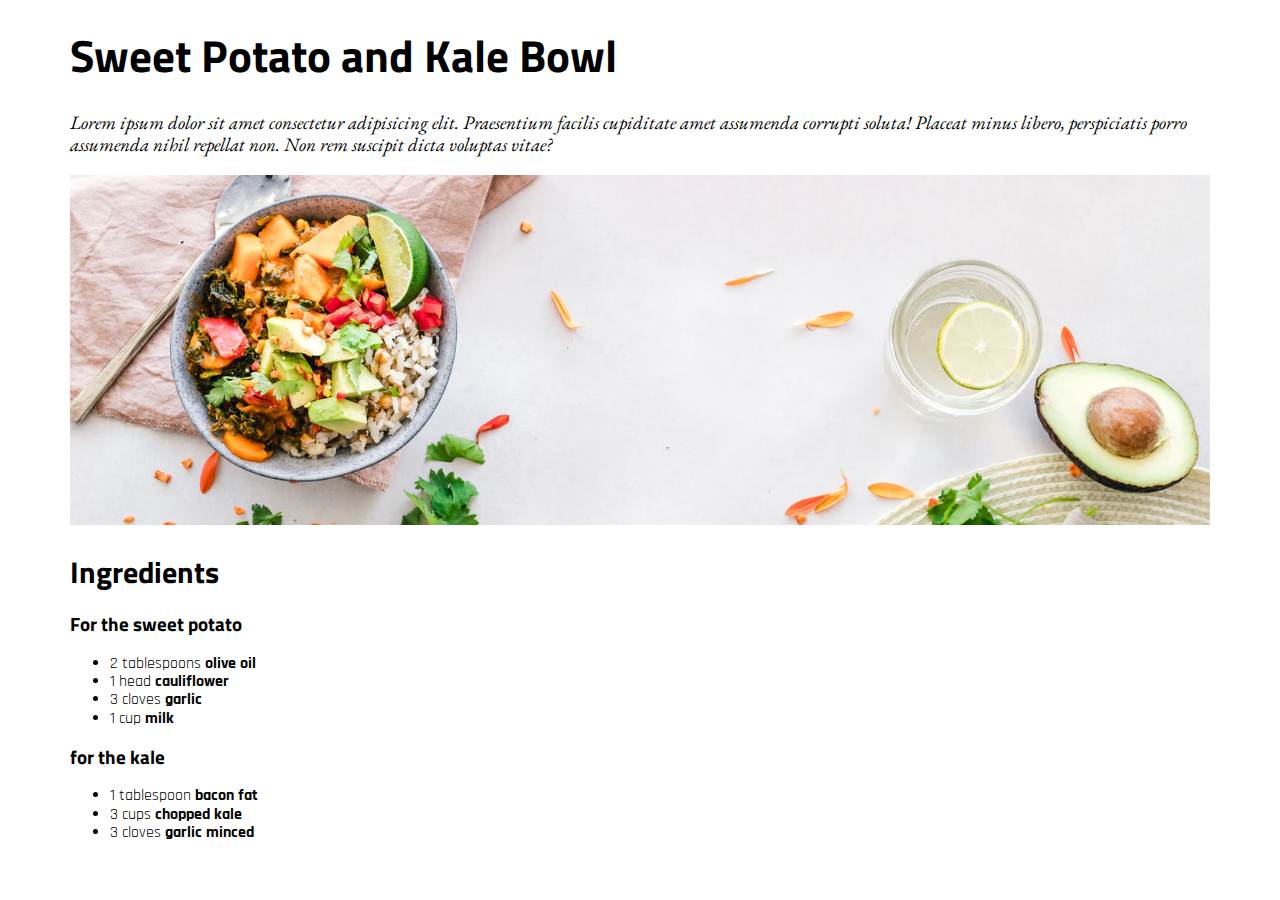
<file: Blog Page/index.html>
<!DOCTYPE html>
<html lang="en">
  <head>
    <meta charset="UTF-8" />
    <link rel="preconnect" href="https://fonts.googleapis.com" />
    <link rel="preconnect" href="https://fonts.gstatic.com" crossorigin />
    <link
      href="https://fonts.googleapis.com/css2?family=EB+Garamond:ital@1&family=Rajdhani&family=Titillium+Web:wght@700&display=swap"
      rel="stylesheet"
    />
    <meta http-equiv="X-UA-Compatible" content="IE=edge" />
    <meta name="viewport" content="width=device-width, initial-scale=1.0" />
    <link rel="stylesheet" href="css/normalize.css" />
    <link rel="stylesheet" href="css/style.css" />
    <title>Homepage</title>
  </head>
  <body>
    <main class="container">
      <section class="header">
        <header>
          <h1>Sweet Potato and Kale Bowl</h1>
        </header>
        <p>
          Lorem ipsum dolor sit amet consectetur adipisicing elit. Praesentium
          facilis cupiditate amet assumenda corrupti soluta! Placeat minus
          libero, perspiciatis porro assumenda nihil repellat non. Non rem
          suscipit dicta voluptas vitae?
        </p>
        <img src="images/photo-1543352634-a1c51d9f1fa7.webp" alt="food-image" />
      </section>
      <section class="body">
        <h2>Ingredients</h2>
        <article>
          <h3>For the sweet potato</h3>
          <ul>
            <li>2 tablespoons <strong>olive oil</strong></li>
            <li>1 head <strong>cauliflower</strong></li>
            <li>3 cloves <strong>garlic</strong></li>
            <li>1 cup <strong>milk</strong></li>
          </ul>
        </article>
        <article>
          <h3>for the kale</h3>
          <ul>
            <li>1 tablespoon <strong>bacon fat</strong></li>
            <li>3 cups <strong>chopped kale</strong></li>
            <li>3 cloves <strong>garlic minced</strong></li>
          </ul>
        </article>
      </section>
    </main>
  </body>
</html>
</file>
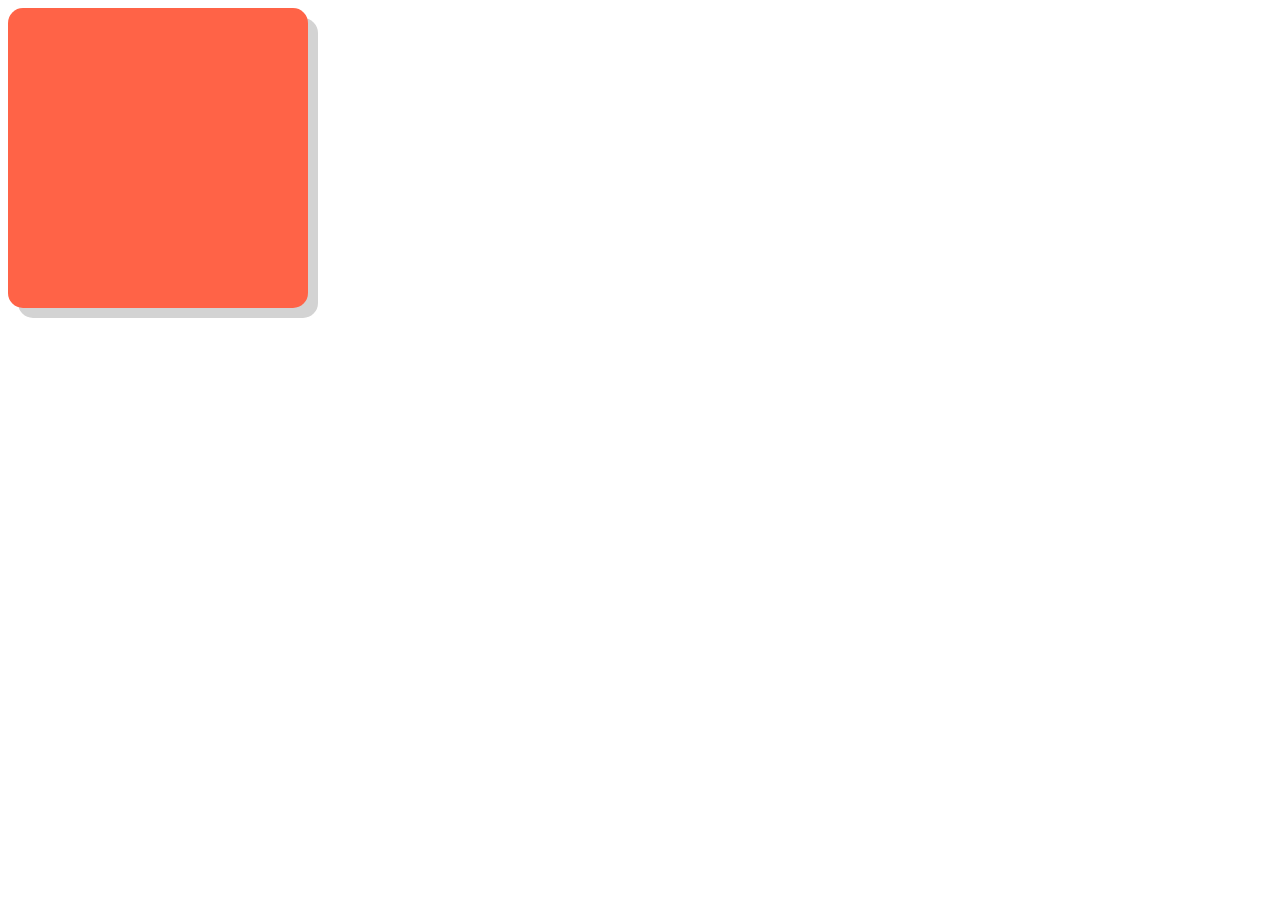
<file: box/index.html>
<!DOCTYPE html>
<html lang="en">
<head>
    <meta charset="UTF-8">
    <meta http-equiv="X-UA-Compatible" content="IE=edge">
    <meta name="viewport" content="width=device-width, initial-scale=1.0">
    <link rel="stylesheet" href="styles.css">
    <title>Box With its Shadow</title>
</head>
<body>
   <div class="box-ex"></div> 
</body>
</html>
</file>
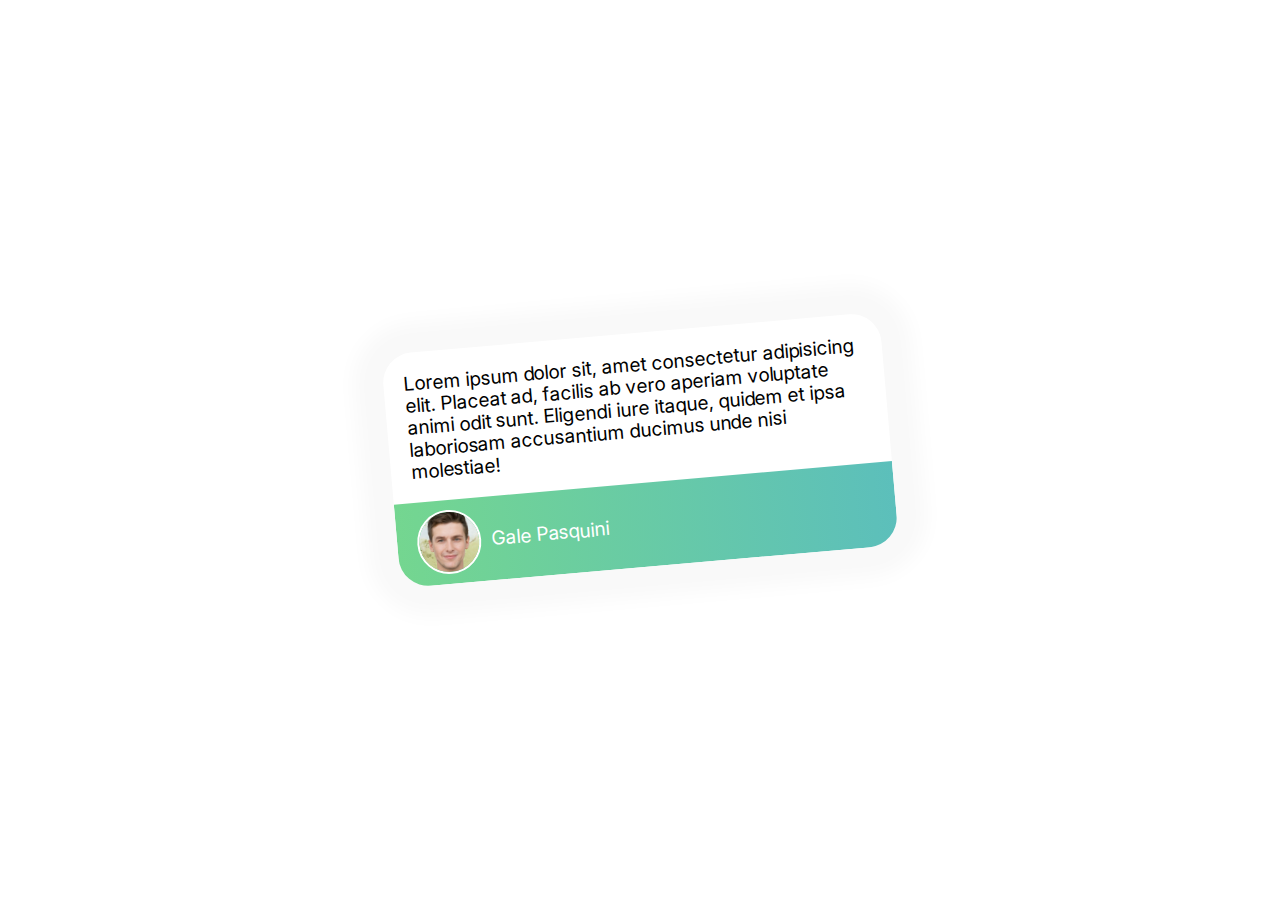
<file: Card/index.html>
<!DOCTYPE html>
<html lang="en">
  <head>
    <meta charset="UTF-8" />
    <link rel="preconnect" href="https://fonts.googleapis.com" />
    <link rel="preconnect" href="https://fonts.gstatic.com" crossorigin />
    <link
      href="https://fonts.googleapis.com/css2?family=Inter&display=swap"
      rel="stylesheet"
    />
    <link rel="stylesheet" href="css/normalize.css" />
    <link rel="stylesheet" href="css/styles.css" />

    <meta http-equiv="X-UA-Compatible" content="IE=edge" />
    <meta name="viewport" content="width=device-width, initial-scale=1.0" />
    <title>Animation Exercide (Card)</title>
  </head>
  <body>
    <section class="container">
      <article class="card">
        <div class="card__body">
          Lorem ipsum dolor sit, amet consectetur adipisicing elit. Placeat ad,
          facilis ab vero aperiam voluptate animi odit sunt. Eligendi iure
          itaque, quidem et ipsa laboriosam accusantium ducimus unde nisi
          molestiae!
        </div>
        <div class="card__footer">
          <figure class="card__figure">
            <img
              src="images/80.jpeg"
              width="60"
              height="60"
              class="card__photo"
              alt="user image"
            />
            <figcaption class="card__caption">Gale Pasquini</figcaption>
          </figure>
        </div>
      </article>
    </section>
  </body>
</html>
</file>
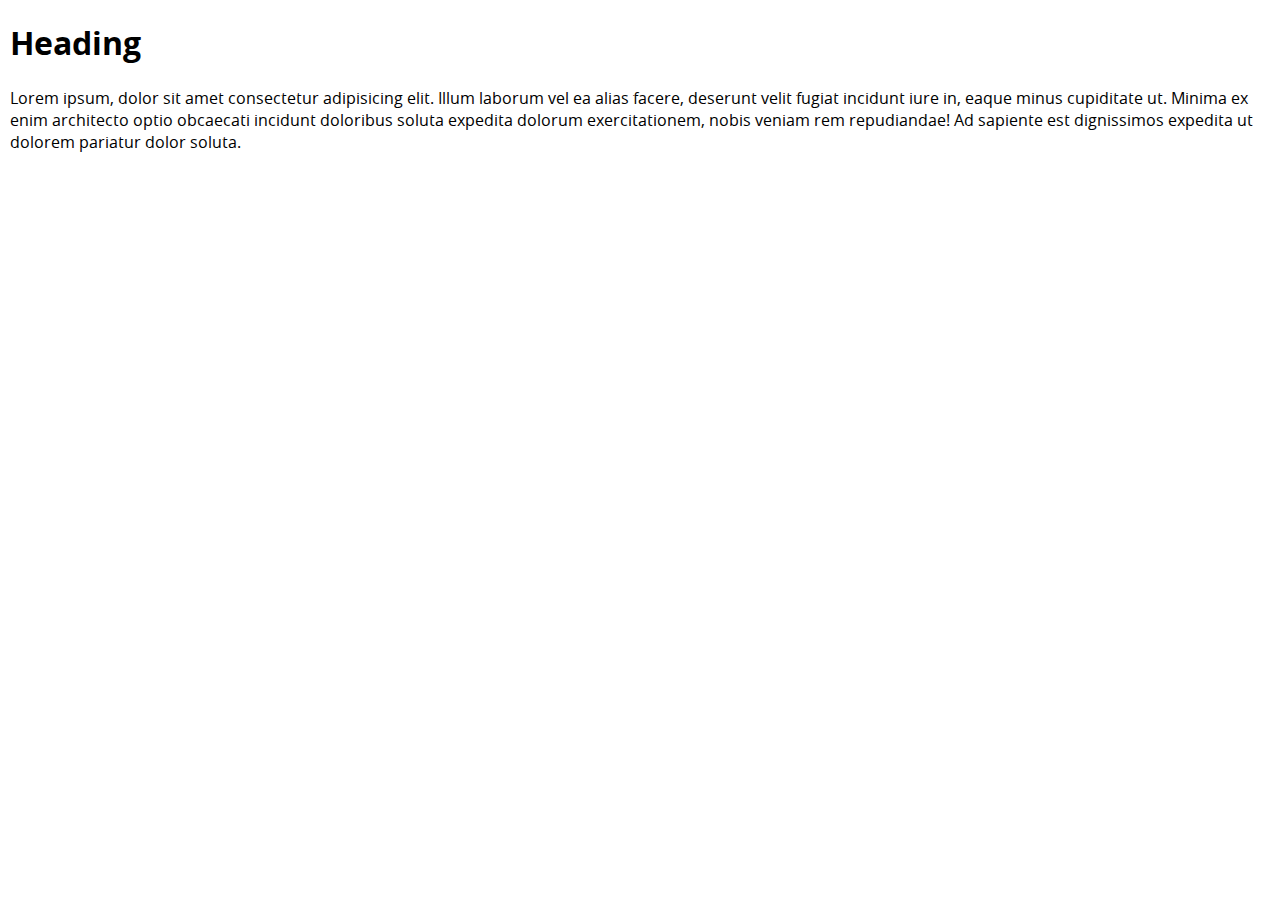
<file: Embedding fonts/index.html>
<!DOCTYPE html>
<html lang="en">
<head>
    <meta charset="UTF-8">
    <meta http-equiv="X-UA-Compatible" content="IE=edge">
    <meta name="viewport" content="width=device-width, initial-scale=1.0">
    <link rel="stylesheet" href="styles.css">
    <title>embedding fonts</title>
</head>
<body>
   <h1>Heading</h1> 
   <p>Lorem ipsum, dolor sit amet consectetur adipisicing elit. Illum laborum vel ea alias facere, deserunt velit fugiat incidunt iure in, eaque minus cupiditate ut. Minima ex enim architecto optio obcaecati incidunt doloribus soluta expedita dolorum exercitationem, nobis veniam rem repudiandae! Ad sapiente est dignissimos expedita ut dolorem pariatur dolor soluta.</p>
</body>
</html>
</file>
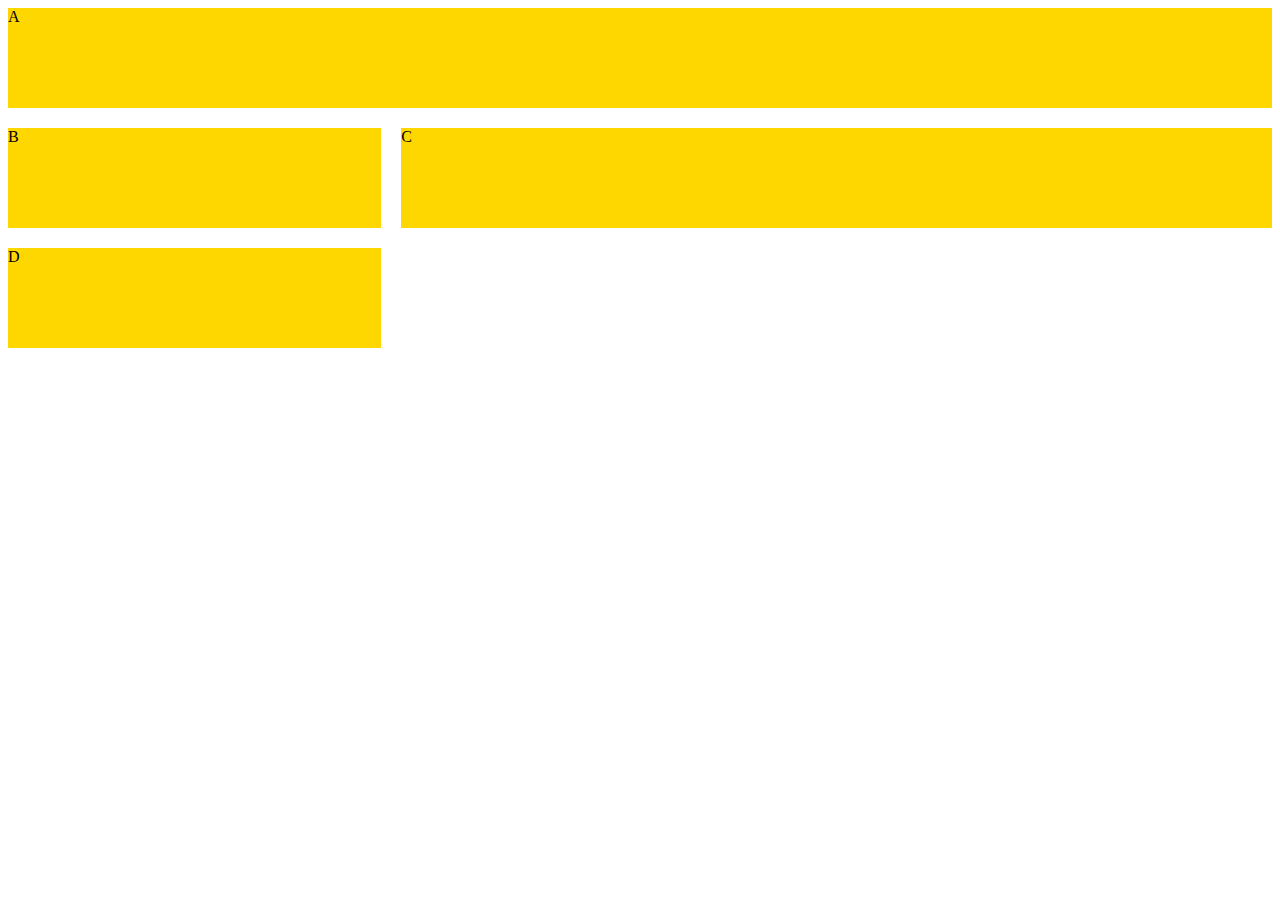
<file: grid/index.html>
<!DOCTYPE html>
<html lang="en">
<head>
    <meta charset="UTF-8">
    <meta http-equiv="X-UA-Compatible" content="IE=edge">
    <meta name="viewport" content="width=device-width, initial-scale=1.0">
    <link rel="stylesheet" href="styles.css">
    <title>Document</title>
</head>
<body>
   <div class="container">
    <div class="box box-one">A</div>
    <div class="box">B</div>
    <div class="box">C</div>
    <div class="box">D</div>
   </div> 
</body>
</html>
</file>
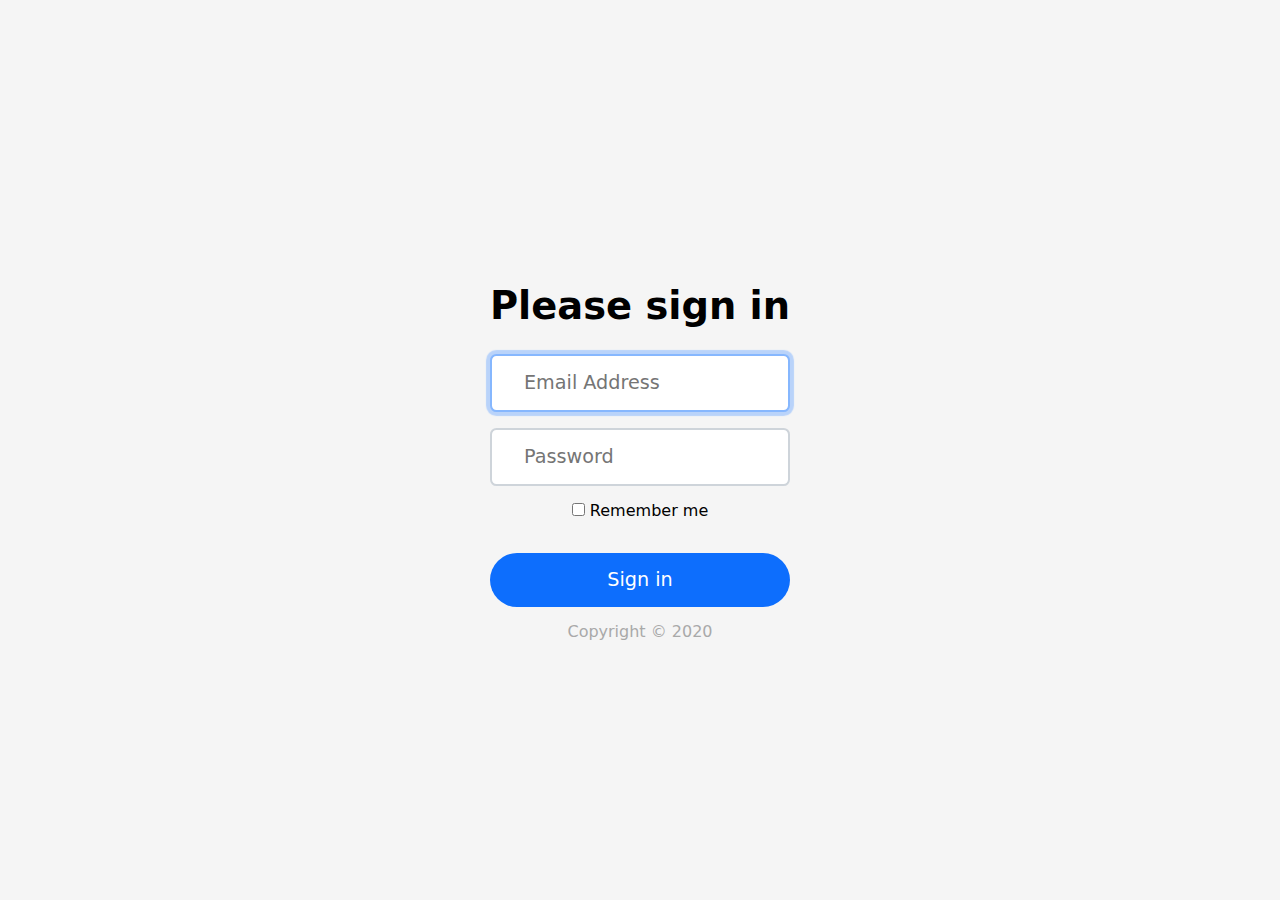
<file: Sign In Form/index.html>
<!DOCTYPE html>
<html lang="en">
  <head>
    <meta charset="UTF-8" />
    <meta http-equiv="X-UA-Compatible" content="IE=edge" />
    <meta name="viewport" content="width=device-width, initial-scale=1.0" />
    <link rel="stylesheet" href="css/normalize.css" />
    <link rel="stylesheet" href="css/styles.css" />
    <title>Sign in Form</title>
  </head>
  <body>
    <div class="container">
      <h1>Please sign in</h1>
      <form action="#">
        <input
          type="email"
          name="email"
          id="email-input"
          placeholder="Email Address"
          autofocus
        />
        <input
          type="password"
          name="password"
          id="pw-input"
          placeholder="Password"
        />
        <label for="remember">
          <input type="checkbox" name="remember" id="remember" />
          Remember me
        </label>
        <button type="submit">Sign in</button>
      </form>
      <footer>Copyright &copy; 2020</footer>
    </div>
  </body>
</html>
</file>
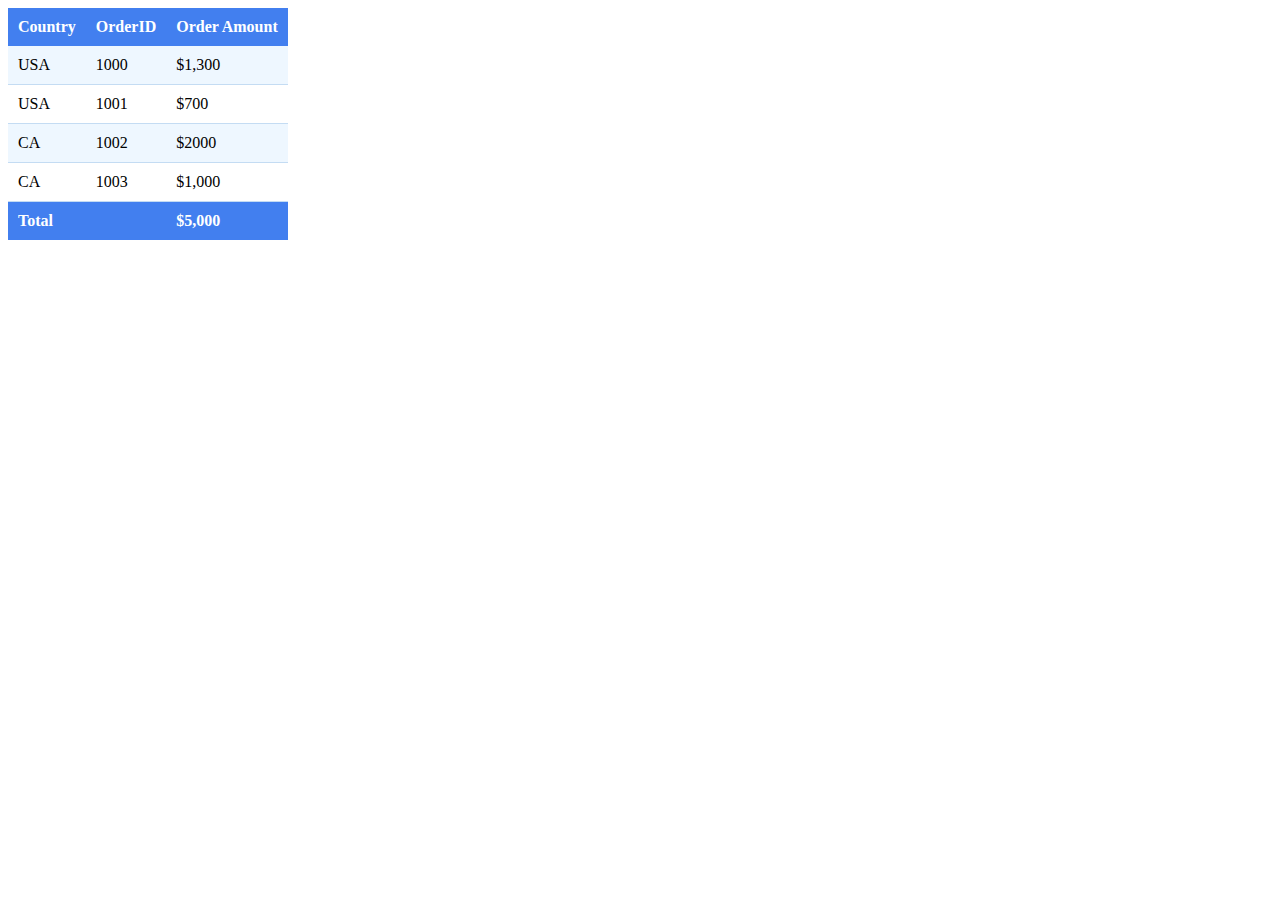
<file: table/index.html>
<!DOCTYPE html>
<html lang="en">
  <head>
    <meta charset="UTF-8" />
    <meta http-equiv="X-UA-Compatible" content="IE=edge" />
    <meta name="viewport" content="width=device-width, initial-scale=1.0" />
    <link rel="stylesheet" href="styles.css">
    <title>Test Project</title>
  </head>
  <body>
    <div class="table-ex">
      <table>
        <thead>
            <tr>
                <th>Country</th>
                <th>OrderID</th>
                <th>Order Amount</th>
            </tr>
        </thead>
        <tbody>
            <tr>
                <td>USA</td>
                <td>1000</td>
                <td>$1,300</td>
            </tr>
            <tr>
                <td>USA</td>
                <td>1001</td>
                <td>$700</td>
            </tr>
            <tr>
                <td>CA</td>
                <td>1002</td>
                <td>$2000</td>
            </tr>
            <tr>
                <td>CA</td>
                <td>1003</td>
                <td>$1,000</td>
            </tr>
        </tbody>
        <tfoot>
            <tr>
                <th colspan="2">Total</th>
                <th>$5,000</th>
            </tr>
        </tfoot>
      </table>
    </div>
  </body>
</html>
</file>
<file: Blog Page/css/style.css>
html {
  font-size: 62.5%;
  font-display: optional;
}
.container {
  max-width: 1140px;
  margin: auto;
}

body {
  font-family: "Rajdhani", Arial, Helvetica, sans-serif;
  font-size: 1.6rem;
}
h1,
h2,
h3,
h4,
h5,
h6 {
  font-family: "Titillium Web";
}
h1 {
  font-size: 4.5rem;
  font-weight: bold;
}
h2 {
  font-size: 3rem;
}
.header p {
  font-family: "EB Garamond", Arial, Helvetica, sans-serif;
  font-style: italic;
  font-size: 1.9rem;
}
.header img {
  width: 100%;
  object-fit: cover;
  height: 35rem;
  object-position: 0 0;
}
@media screen and (min-width: 350px) and (max-width: 1140px) {
  .container {
    margin: 0 1.5rem;
  }
}
</file>
<file: box/styles.css>
.box-ex{
    width: 300px;
    height: 300px;
    background-color: tomato;
    border-radius: 5%;
    box-shadow: 10px 10px lightgray;
}
</file>
<file: Card/css/styles.css>
html {
  box-sizing: border-box;
}
*::after {
  box-sizing: border-box;
}
*::before {
  box-sizing: border-box;
}
body {
  font-family: 'Inter', sans-serif;
  font-size: 1.2rem;
}
.container {
  margin: 0 1rem;
  align-items: center;
  display: flex;
  height: 100vh;
  justify-content: center;
}
.card {
  border-radius: 30px;
  box-shadow: 0 0 20px 30px #f9f9f9;
  max-width: 500px;
  overflow: hidden;
  transform: rotate(-5deg);
  transition: transform 0.3s;
}
.card:hover {
  transform: none;
}
.card:hover .card__photo {
  transform: scale(1.15);
}

.card__footer {
  background: rgb(116, 214, 144);
  background: linear-gradient(
    90deg,
    rgba(116, 214, 144, 1) 0%,
    rgba(92, 191, 187, 1) 100%
  );
  color: white;
}
.card__body {
  padding: 20px;
}
.card__figure {
  align-items: center;
  display: flex;
  flex-direction: row;
  margin: 0;
  padding: 10px 0 10px 20px;
}
.card__photo {
  border-radius: 50%;
  border: 2px solid white;
  margin-right: 10px;
  transition: transform 0.3s;
}
.card__caption {
  display: inline;
}
</file>
<file: Embedding fonts/styles.css>
/* Embedding Regular font */
@font-face {
  font-family: "opensans";
  src: url("fonts/opensans/opensans-regular-webfont.woff2") format("woff2"),
    url("fonts/opensans/opensans-regular-webfont.woff") format("woff");
  font-weight: normal;
  font-style: normal;
}
/* Embedding Bold font */
@font-face {
  font-family: "opensans";
  src: url("fonts/opensans/opensans-bold-webfont.woff2") format("woff2"),
    url("fonts/opensans/opensans-bold-webfont.woff") format("woff");
  font-weight: bold;
  font-style: normal;
}
body {
  margin: 10px;
  font-family:"opensans",Arial, Helvetica, sans-serif;
  font-weight: normal;
}
h1 {
  font-family: "opensans",Arial, Helvetica, sans-serif;
  font-weight: bold;
}
p {
  font-weight: normal;
}
</file>
<file: grid/styles.css>
.container {
  display: grid;
  grid-template: repeat(3, 100px) / 30fr 70fr;
  gap: 20px;
  grid-template-areas:
    "header header"
    "siderbar main"
    "footer footer";
}
.box {
  background-color: gold;
}
.box-one{
    grid-area:header;
}
</file>
<file: Sign In Form/css/styles.css>
html {
  box-sizing: border-box;
}
*,
*:before,
*:after {
  box-sizing: inherit;
}
body {
  font-family: system-ui, -apple-system, BlinkMacSystemFont, "Segoe UI", Roboto,
    Oxygen, Ubuntu, Cantarell, "Open Sans", "Helvetica Neue", sans-serif;
  font-size: 1.2rem;
}
.container {
  display: flex;
  flex-direction: column;
  align-items: center;
  justify-content: center;
  height: 100vh;
  background-color: #f5f5f5;
}
form {
  display: flex;
  justify-content: center;
  align-items: center;
  flex-direction: column;
  width:300px; 
}
input[type="email"],
input[type="password"] {
  border: #ced4da 2px solid;
  margin-bottom: 1rem;
  outline: 0;
  transition: border 0.3s ease-in-out, box-shadow 0.3s ease-in-out;
  padding: 1rem 2rem;
  border-radius: 0.4rem;
  width: 100%;
}
#email-input:focus,
#pw-input:focus {
  border: #86b7fe 2px solid;
  box-shadow: 0 0 1px 4px #b9d3fa;
  outline: 0;
}
button {
  color: white;
  border: none;
  margin-top: 2rem;
  background-color: #0d6efd;
  outline: 0;
  padding: 1rem 2rem;
  border-radius: 2rem;
  width: 100%;
}
label,footer{
    font-size: 1rem;
}
footer{
    margin-top: 1rem;
    color: darkgrey;
}
</file>
<file: table/styles.css>
* {
  box-sizing: border-box;
}
table {
  border-collapse: collapse;
}
thead,
tfoot {
  background-color: #427fef;
  color: white;
}
table th,
td {
  padding: 10px;
}
tbody tr {
  border-bottom: 1px solid #c4dcf3;
}
tbody tr:nth-of-type(odd) {
  background-color: #eef7ff;
}
tfoot {
  text-align: left;
}
</file>
